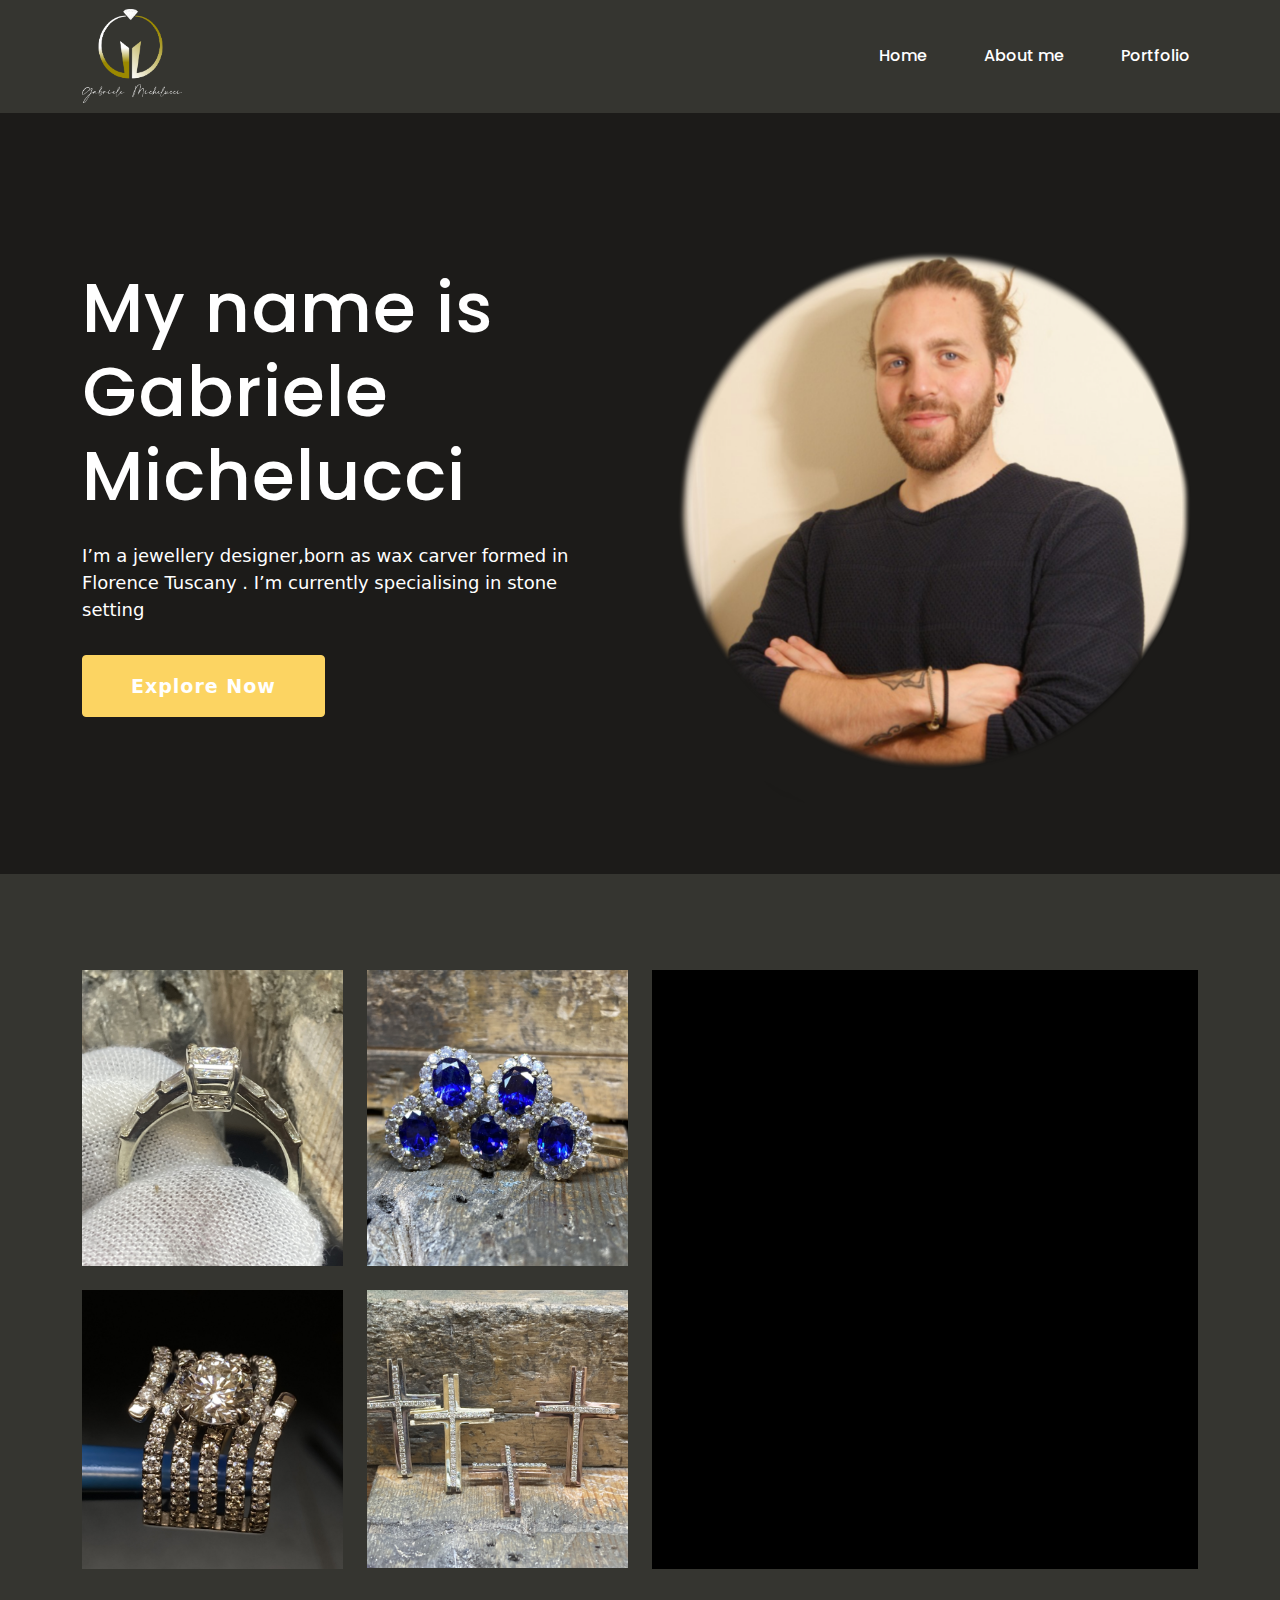
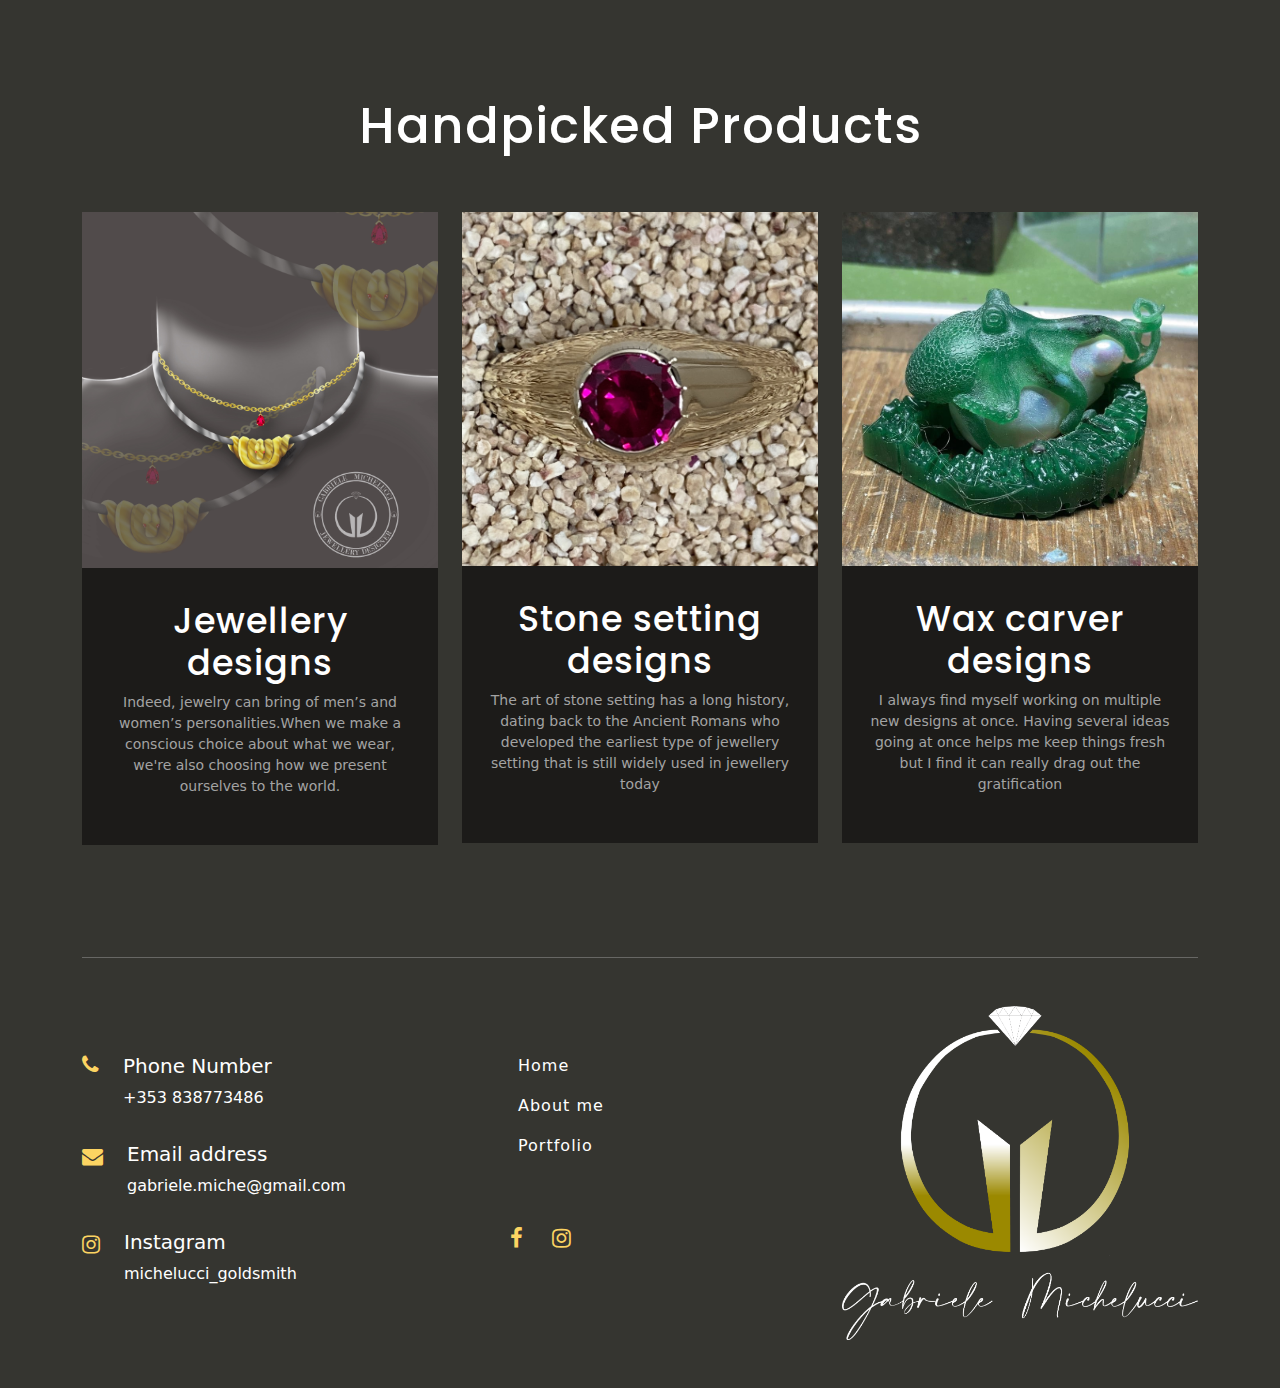
<file: index.html>
<!DOCTYPE html>
<html lang="en">
<head>
    <meta charset="UTF-8">
    <meta http-equiv="X-UA-Compatible" content="IE=edge">
    <meta name="viewport" content="width=device-width, initial-scale=1.0">
    <title>Jewellery.com</title>
    <!-- ==================stylesheet============= -->
    <link rel="stylesheet" href="assets/css/style.css">

    <!-- ========================bootstrap.5=================== -->
    <!-- Latest compiled and minified CSS -->
    <link href="https://cdn.jsdelivr.net/npm/bootstrap@5.2.1/dist/css/bootstrap.min.css" rel="stylesheet">

    <!-- Latest compiled JavaScript -->
    <script src="https://cdn.jsdelivr.net/npm/bootstrap@5.2.1/dist/js/bootstrap.bundle.min.js"></script>

    <!-- ===============font-awesome================= -->
    <link rel="stylesheet" href="https://stackpath.bootstrapcdn.com/font-awesome/4.7.0/css/font-awesome.min.css">
</head>
<body>
    <style>
  
    </style>
<!-- ====================navbar==================== -->
<nav class="navbar navbar-expand-lg  py-1">
    <div class="container">
      <a class="navbar-brand" href="#"><img src="assets/img/logo Gabri png per sito.png" alt="" width="100px" ></a>
      <button class="navbar-toggler  text-white " style="background-color: #fcd462;" type="button" data-bs-toggle="collapse" data-bs-target="#navbarNav" aria-controls="navbarNav" aria-expanded="false" aria-label="Toggle navigation">
        <span class="navbar-toggler-icon"></span>
      </button>
      <div class="collapse navbar-collapse" id="navbarNav">
        <ul class="navbar-nav ms-auto">
          <li class="nav-item text-white">
            <a class="nav-link active" aria-current="page" href="index.html">Home</a>
          </li>
          <li class="nav-item">
            <a class="nav-link" href="about.html">About me</a>
          </li>
          <li class="nav-item">
            <a class="nav-link" href="Portfolio.html">Portfolio</a>
          </li>
        </ul>
      </div>
    </div>
</nav>
<!-- ===========home=========== -->
<section class="home">
    <div class="container">
        <div class="row">
            <div class="col-md-6">
                <div class="title">
                    <h1>My name is Gabriele Michelucci </h1>
                    <p class="pe-3 mt-4">I’m a jewellery designer,born as wax carver formed in Florence Tuscany . I’m currently specialising in stone setting</p>
                    <a href="Portfolio.html"><button class="btn py-3 px-5 mt-3 mb-5">Explore Now</button></a>
                </div>
            </div>
            <div class="col-md-6">
                <div class="" style=" margin-top: 6%;">
                   <img src="assets/img/gabrlie pic.png" width="100%" alt="">
                </div>
            </div>
        </div>
    </div>
</section>
<!-- =======================rings============== -->
<section class="rings pb-5 pt-5">
    <div class="container">
        <div class="row pt-5">
            <div class="col-md-6">
                <div class="row">
                    <div class="col-md-6">
                        <img src="assets/img/img (42).jpeg" alt="" class="" width="100%"  height: 60%;>
                        <img src="assets/img/stone setter images/img (4).jpeg" alt="" class="mt-4" width="100%"  height: 60%;>
                    </div>

                    <div class="col-md-6">
                        <img src="assets/img/stone setter images/img (55).jpeg" alt="" width="100%" class="" height: 60%;>
                        <img src="assets/img/img (44).jpeg" alt="" width="100%" class="mt-4" height: 60%;>
                    </div>
                </div>
            </div>
            <div class="col-md-6">
                <div class="slide ">
                    <div style="background-image:url(assets/img/img\ \(1\).jpeg)"></div>
                    <div style="background-image:url(assets/img/img\ \(2\).jpeg)"></div>
                    <div style="background-image:url(assets/img/img\ \(3\).jpeg)"></div>
                    <div style="background-image:url(assets/img/img\ \(4\).jpeg)"></div>
                    <div style="background-image:url(assets/img//img\ \(5\).jpeg)"></div>
                </div>
            </div>
        </div>
    </div>
</section>
<!-- ==============handpicked=============== -->
<section class="handpicked">
    <div class="container">
        <h1 class="handpicked-t text-center">Handpicked Products</h1>
        <div class="row">
            <div class="col-md-4">
                <div class="card my-5">
                    <img src="assets/img/img (6).jpeg" width="100%" alt="...">
                    <div class="card-body text-center">
                      <h5 class="card-title mt-3">Jewellery designs</h5>
                      <p class="card-text px-2  mb-3 pb-3">Indeed, jewelry can bring of men’s and women’s personalities.When we make a conscious choice about what we wear, we're also choosing how we present ourselves to the world.</p>
                    </div>
                  </div>
            </div>
            <div class="col-md-4">
                <div class="card my-5">
                    <img src="assets/img/stone setter images/img (53).jpeg" width="100%" alt="...">
                    <div class="card-body text-center">
                      <h5 class="card-title mt-3">Stone setting designs</h5>
                      <p class="card-text px-2 mt-2 mb-3 pb-3">The art of stone setting has a long history, dating back to the Ancient Romans who developed the earliest type of jewellery setting that is still widely used in jewellery today</p>
                    </div>
                </div>
            </div>
            <div class="col-md-4">
                <div class="card my-5">
                    <img src="assets/img/wax carver and finish product/img (17).jpeg" width="100%" alt="...">
                    <div class="card-body text-center">
                      <h5 class="card-title mt-3">Wax carver<br> designs</h5>
                      <p class="card-text px-2 mb-3 pb-3">I always find myself working on multiple new designs at once. Having several ideas going at once helps me keep things fresh but I find it can really drag out the gratification</p>
                    </div>
                </div>
            </div>
        </div>
    </div>
</section>
<!-- =========Html section of footer -->
<section class="footer py-5">
    <div class="container">
        <hr>
        <div class="row mt-5">
            <div class="col-md-4 mt-5">
                <div class="d-flex">
                    <div class="icon">
                        <i class="fa fa-phone" aria-hidden="true"></i>
                    </div>
                    <div class="content ms-4">
                        <h3>Phone Number</h3>
                        <p><a href="">+353 838773486</a></p>
                    </div>
                </div>
                <div class="d-flex py-3">
                    <div class="icon">
                        <a href="https://www.gmail.com" target="_blank"><i class="fa fa-envelope" aria-hidden="true"></i></a>

                    </div>
                    <div class="content ms-4">
                        <h3>Email address</h3>
                        <p><a href="https://www.gmail.com" target="_blank">gabriele.miche@gmail.com</a></p>
                    </div>
                </div>
                <div class="d-flex">
                    <div class="icon">
                        <a href="https://instagram.com/michelucci_goldsmith?igshid=YmMyMTA2M2Y=" target="_blank"><i class="fa fa-instagram" aria-hidden="true"></i></a>
                    </div>
                    <div class="content ms-4">
                        <h3>Instagram</h3>
                        <p><a href="https://instagram.com/michelucci_goldsmith?igshid=YmMyMTA2M2Y=" target="_blank">michelucci_goldsmith</a></p>
                    </div>
                </div>
                
            </div>

            <div class="col-md-4">
                <div class="list ms-4 mt-5">
                    <ul class="mt-5">
                        <li><a href="index.html">Home</a></li>
                        <li class="py-3"><a href="about.html">About me</a></li>
                        <li><a href="Portfolio.html">Portfolio</a></li>
                    </ul>
                </div>
                <div class="icons py-5 ms-5">
                    <a href="https://m.facebook.com/GabrieleMichelucciGioielli/"target="_blank"><i class="fa fa-facebook" aria-hidden="true"></i></a>
                    <a href="https://instagram.com/michelucci_goldsmith?igshid=YmMyMTA2M2Y=" target="_blank"><i class="fa fa-instagram ps-4" aria-hidden="true"></i></a>

                </div>
            </div>
            <div class="col-md-4">
                <div class="logo">
                    <img src="assets/img/logo Gabri png per sito.png" width="100%" alt="">
                </div>
            </div>
            
        </div>
    </div>
</section>
</body>
</html>
</file>
<file: assets/css/style.css>
@import url('https://fonts.googleapis.com/css2?family=Poppins:wght@100;200;300;400;500;600;700;800;900&display=swap');
*{
    margin: 0;
    padding: 0;
    box-sizing: border-box;
}
/* =================navbar=============== */
.navbar{
  /* background-color: #1c1b19; */
  background-color: #353530;

border-bottom: 1px solid  #353530;
}
.navbar .navbar-nav .nav-item .nav-link{
  font-size: 16px;
  font-weight: 500;
  color: white;
  padding-left: 49px;
  font-family: 'Poppins', sans-serif;

}
.navbar .navbar-nav .nav-item .nav-link:hover{
  color: #fcd462;
}
@media screen and (max-width:990px) {
  .navbar .navbar-collapse .navbar-nav .nav-item .nav-link{
      float: right !important;
  }  
}
@media screen and (max-width:330px) {
.handpicked .handpicked-t{
  font-size: 30px !important;
}
.rings .slide > div{
  height: 100% !important;
}
 .rings .slide{
 height: 362px !important;
}
.about .about-title .my{
  font-size: 33px !important;
  padding-top: 132px;
}
}
/* ====================home=============== */
.home{
    width: 100%;
    height: auto;
    color: white;
    background-size: cover;
    background-position: center;
    background-repeat: no-repeat;
     background-color: #1c1b19;
}
.home .title h1{
    padding-top: 28%;
    font-size: 70px;
    letter-spacing: 1px;
    font-family: 'Poppins', sans-serif;
}
.home .title .btn{
    border-radius: 4px;
    font-size: 19px;
    letter-spacing: 1px;
    color: white;
    font-weight: 600;
    border: 1px solid #fcd462;
    background-color: #fcd462;
}
.home .title .btn:hover{
    border-radius: 4px;
    font-size: 19px;
    letter-spacing: 1px;
    color: white;
    font-weight: 600;
    transition: 1s;
    /* box-shadow: -1px 6px 30px 0px #fcd462; */
    background-color: #fcd462;
}
.home .title p{
    font-size: 18px;
}
@media screen and (max-width: 428px) {
.home .title h1{
  font-size: 35px;
}

}
/* ======================rings=============== */
.rings{
    width: 100%;
    height: auto;
    background-size: cover;
    background-position: center;
    background-repeat: no-repeat;
    /* background-image: url(../img/bg2.jpg); */
    background-color: #353530;
}
      	
.rings .slide {
  width: 100%;
  height: 100% !important;
  /* border-radius: 18px; */
  overflow: hidden;
  position: relative;
  background-color: #000;
}
.rings .slide > div {
  width: 100%;
  height: 100%;
  background-size: cover;
  position: absolute;
  animation: slide 25s infinite;
  opacity: 0;
}
.rings .slide > div:nth-child(2) {
  animation-delay: 5s;
}
.rings .slide > div:nth-child(3) {
  animation-delay: 10s;
}
.rings .slide > div:nth-child(4) {
  animation-delay: 15s;
}
.rings .slide > div:nth-child(5) {
  animation-delay: 20s;
}

@keyframes slide {
  10% {
    opacity: 1;
  }
  20% {
    opacity: 1;
  }
  30% {
    opacity: 0;
  }
  40% {
    transform: scale(1.1);
  }
}
@media screen and (max-width:768px) {
  .rings .slide{
    height: 600px !important;
    margin-top: 20px !important;
  }
}
/* ====================handpicked================= */
.handpicked{
   background-color: #353530;
}
.handpicked .card{
  color: white;
  border: none;
  border-radius: 0px;
}
.handpicked .card .card-body{
  background-color: #1c1b19;
}
.handpicked .card .card-body h5{
  color: white;
  font-size: 35px;
  letter-spacing: 1px;
  font-family: 'Poppins', sans-serif;
}
.handpicked .card .card-body p{
  color: #a3a3a3;
    font-size: 14px;
    font-weight: 500;
}
.handpicked .handpicked-t{
  color: white;
  padding-top: 7%;
  font-size: 50px;
  letter-spacing: 1px;
  font-family: 'Poppins', sans-serif;
}
/* =============portofolio============= */

/* ===================tabs=============== */
.tabs{
  background-color: #1c1b19;
}
.tabs .nav{
  justify-content: center;
}
.tabs .card-tabs .nav-item .nav-link{
  color: white;
  font-size: 20px;
  margin: 10px;
  font-weight: 500;
  border-radius: 4px;
  font-family: 'Poppins', sans-serif;
   background-color: #fcd462;
}
.tabs .card-tabs .nav-item .nav-link.active{
    background-color: #fcd462;
}
.tabs .card-tabs .btn{
  color: white;
  font-size: 19px;
  font-weight: 700;
  border-radius: 3px;
  letter-spacing: 1px;
  justify-content: center;
  border: 2px solid #fcd462;
  background-color: none !important;
}
.tabs .card-tabs .btn:hover{
  border: 2px solid #fcd462;
  background-color: #fcd462;

}


/* =============================================about-page========================= */
.about{
  width: 100%;
  height: auto;
  background-size: cover;
  background-position: center;
  background-repeat: no-repeat;
  background-image: url(../img/about-bg.jpg);
}
.about .about-title p{
  color: white;
  font-size: 15px;
  letter-spacing: 2px;
  font-weight: 500;
  padding-top: 7%;
}
.about .about-title h6{
  font-family: 'Poppins', sans-serif;

}

.about .about-title h1{
  font-size: 70px;
  color: white;
  letter-spacing: 1px;
  font-family: 'Poppins', sans-serif;
}
.about .about-title .btn{
  border-radius: 4px;
    font-size: 17px;
    color: white;
    background-color: #fcd462;

    border: 1px solid #fcd462;
  font-family: 'Poppins', sans-serif;

}
.about .about-title .btn:hover{
    color: white;
    transition: 1s;
  border-radius: 4px;
    background-color: #fcd462;
}
    
/* ==============================portofli-pagr============================== */
.designs .container{
  display: flex;
  flex-direction: column;
  justify-content: center;
  align-items: center;
  text-align: center;
}

.designs .container .heading{
  width: 50%;
  padding-bottom: 50px;
}
.designs .container .heading h3{
  font-size: 3em;
  font-weight: bolder;
  color: #fcd462;
  padding-bottom: 10px;
  /* border-bottom: 3px solid #fcd462; */
}

.designs .container .heading h3 span{
  font-weight: 100;
  color: white;
}
.designs .container .box{
 display: flex;
 flex-direction: row;
 justify-content: space-between;
}

.designs .container .box .dream{
  display: flex;
  flex-direction: column;
  width: 32.5%;
}

.designs .container .box .dream img{
  width: 94%;
  padding-bottom: 15px;
  border-radius: 5px;
}
@media screen and (max-width:769px) {
.designs .container .box .dream img{
  /* width: 100%; */
}
}

.designs .container .btn{
  margin: 40px 0 70px 0;
  background: #222;
  padding: 15px 40px ;
  border-radius: 5px;
}

.designs .container .btn a{
 color: #fff;
 font-size: 1.2em;
 text-decoration: none;
 font-weight: bolder;
 letter-spacing: 3px;
}

  .designs .container .box .dream{
  width: 100%;
}


@media only screen and (max-width: 643px){
  .designs .container .heading{
  width: 100%;
}
.designs .container .heading h3{
  font-size: 2em;

}

}
/* ------================footer-------------------- */
.footer{
  background-color: #353530;
  color: #fff;
}
.footer .icon a{
  color: #fcd462;
  font-size: 21px;
}
.footer .icon .fa{
  color: #fcd462;
  font-size: 21px;
}
.footer .content h3{
  font-size: 20px;
}
.footer .content p a{
  text-decoration: none;
  color: white;
}
.footer .list ul li a{
  text-decoration: none;
  color: #fff;
  letter-spacing: 1px;
}
.footer .list ul li{
  list-style: none;
}
.footer .icons a{
  color: #fcd462;
  font-size: 22px;
  cursor: pointer;
}
@media screen and (max-width:762px) {
  .footer .logo img{
  width: 59%;
}
.footer .logo{
  text-align: center;
}
}
</file>
